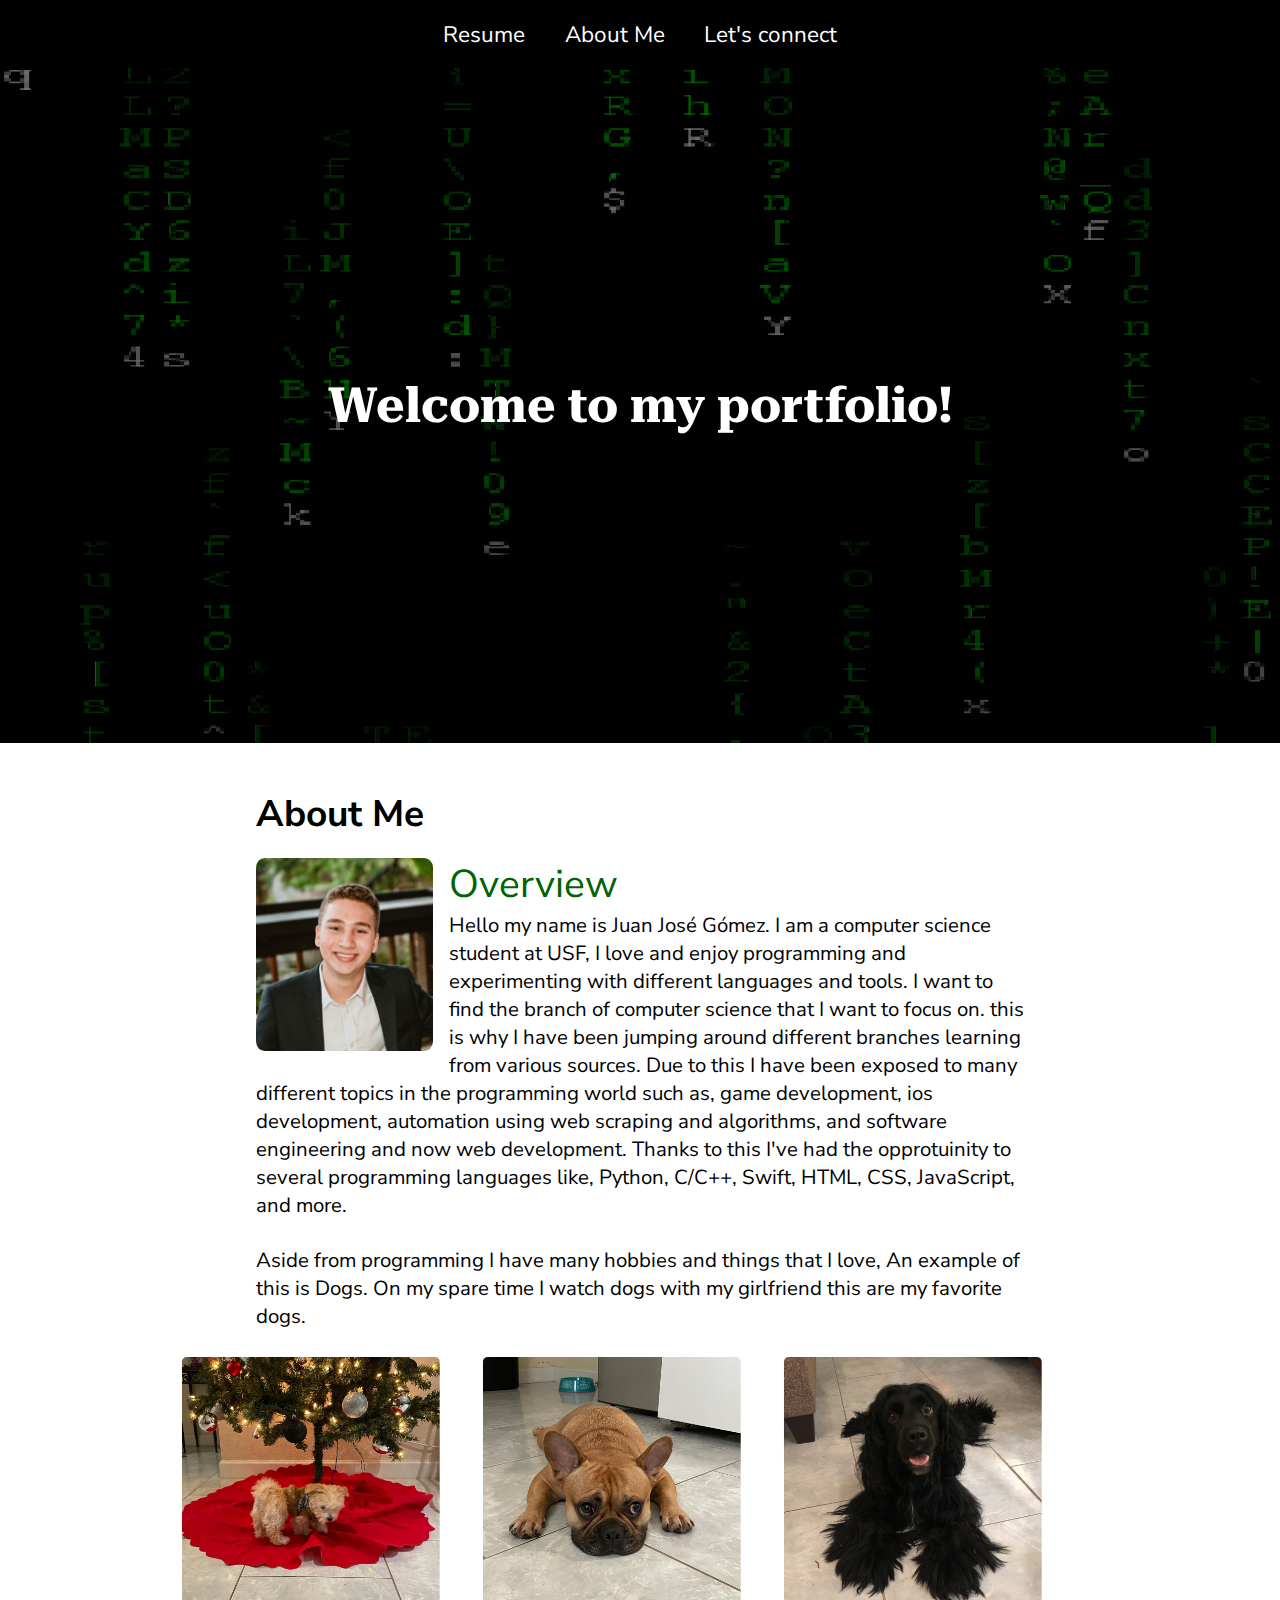
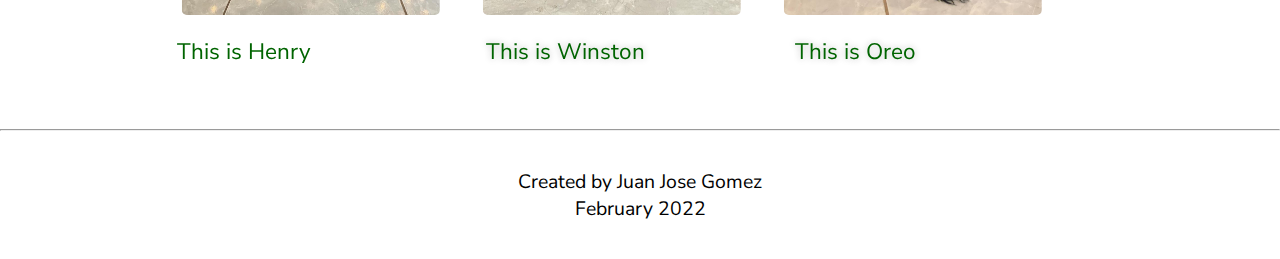
<file: index.html>
<!DOCTYPE html>
<html>
  <head>
    <meta charset="utf-8">
    <meta name="viewport" content="width=device-width">
    <title>Juan's Portfolio</title>
    <link rel="preconnect" href="https://fonts.googleapis.com">
    <link rel="preconnect" href="https://fonts.gstatic.com" crossorigin>
    <link href="https://fonts.googleapis.com/css2?family=Nunito+Sans:wght@400;700&family=Roboto+Serif:ital,wght@1,800&display=swap"
    rel="stylesheet">
    <link href="style.css" rel="stylesheet" type="text/css" />
  </head>

  <body>
    <header class="container header">
      <nav class="container nav">
        <ul class="container ul">
          <li><a href="resume.html">Resume</a></li>
          <li><a href="index.html">About Me</a></li>
          <li><a href="lets-connect.html">Let's connect</a></li>
        </ul>
      </nav>
      <figure class="container hero-img">
        <h1>Welcome to my portfolio!</h1>
      </figure>
    </header>
    <main class="about-me">
      <h2 class=>About Me</h1>
      <div class="first-paragraph">
        <img id="pp" src="assets/pp.jpeg">
        <span class="about-me-span">Overview</span>
        <br>
        <p class="about-me-content">Hello my name is Juan José Gómez. I am a computer science student at USF, I love and enjoy programming and experimenting with different languages and tools. I want to find the branch of computer science that I want to focus on. this is why I have been jumping around different branches learning from various sources. Due to this I have been exposed to many different topics in the programming world such as, game development, ios development, automation using web scraping and algorithms, and software engineering and now web development. Thanks to this I've had the opprotuinity to several programming languages like, Python, C/C++, Swift, HTML, CSS, JavaScript, and more.
        </p>
        <br>
        <p class="about-me-content">Aside from programming I have many hobbies and things that I love, An example of this is Dogs.
        On my spare time I watch dogs with my girlfriend this are my favorite dogs.</p>
        <br>
      </div>
      <div class="second-paragraph">
        <section class="dogs-img">
          <figure class="dog" id="henry">
            <img src="assets/henry.jpeg" alt="henry">
            <span>This is Henry</span>
          </figure>
          <figure class="dog" id="winstone">
            <span>This is Winston</span>
            <img src="assets/winstone.jpeg" alt="winstone">
          </figure>
          <figure class="dog" id="oreo">
            <img src="assets/oreo.jpeg" alt="oreo">
            <span>This is Oreo</span>
          </figure>
        </section>
        <br>
      </div>
    </main>
    <hr>
  <footer>
    <p>Created by Juan Jose Gomez</p>
    <p>February 2022</p>
  </footer>
  </body>
</html>
</file>
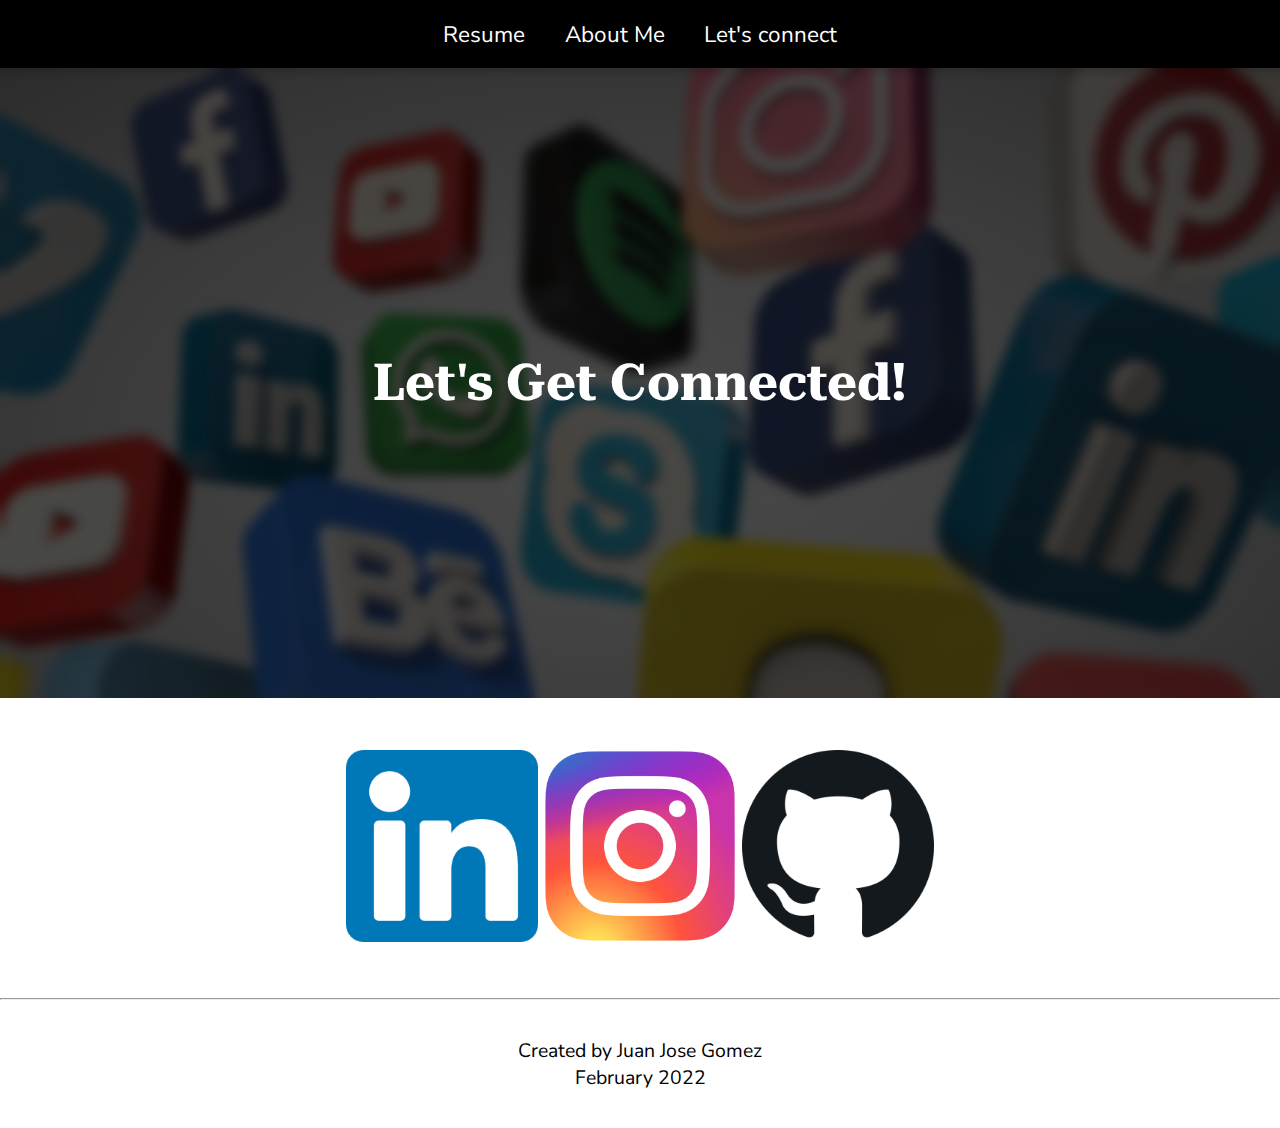
<file: lets-connect.html>
<!DOCTYPE html>
<html lang="en">

<head>
	<meta charset="UTF-8">
	<meta name="viewport" content="width=device-width, initial-scale=1.0">
	<link rel="preconnect" href="https://fonts.googleapis.com">
	<link rel="preconnect" href="https://fonts.gstatic.com" crossorigin>
	<link href="https://fonts.googleapis.com/css2?family=Nunito+Sans:wght@400;700&family=Roboto+Serif:ital,wght@1,800&display=swap"
	 rel="stylesheet">
	<link rel="stylesheet" href="lets-connect-style.css">
	<title>Juan's Resume</title>
</head>

<body>
	<header class="container header">
		<nav class="container nav">

			<ul class="container ul">
				<li><a href="resume.html">Resume</a></li>
				<li><a href="index.html">About Me</a></li>
				<li><a href="lets-connect.html">Let's connect</a></li>
			</ul>
		</nav>
		<figure class="container hero-img">
			<div class="blur">
				<h1>Let's Get Connected!</h1>
			</div>
		</figure>
	</header>
	<main>
		<br><br>
    <div class="social-container">
      <section class="dogs-img">
        <figure class="dog" id="henry">
         <a href="https://www.linkedin.com/in/juan-j-gomez-59174a189/"><img src="assets/linkedin.png" alt="linkedin"></a>
        </figure>
        <figure class="dog" id="winstone">
          <a href="https://www.instagram.com/"><img src="assets/Instagram.png" alt="Instagram"></a>
        </figure>
        <figure class="dog" id="oreo">
          <a href="https://github.com/jjosegomez"><img src="assets/github.png" alt="github"></a>
        </figure>
      </section>
    </div>
  </main>
  <br><br>
  <hr>
  <footer>
    <p>Created by Juan Jose Gomez</p>
    <p>February 2022</p>
  </footer>
</body>
</html>
</file>
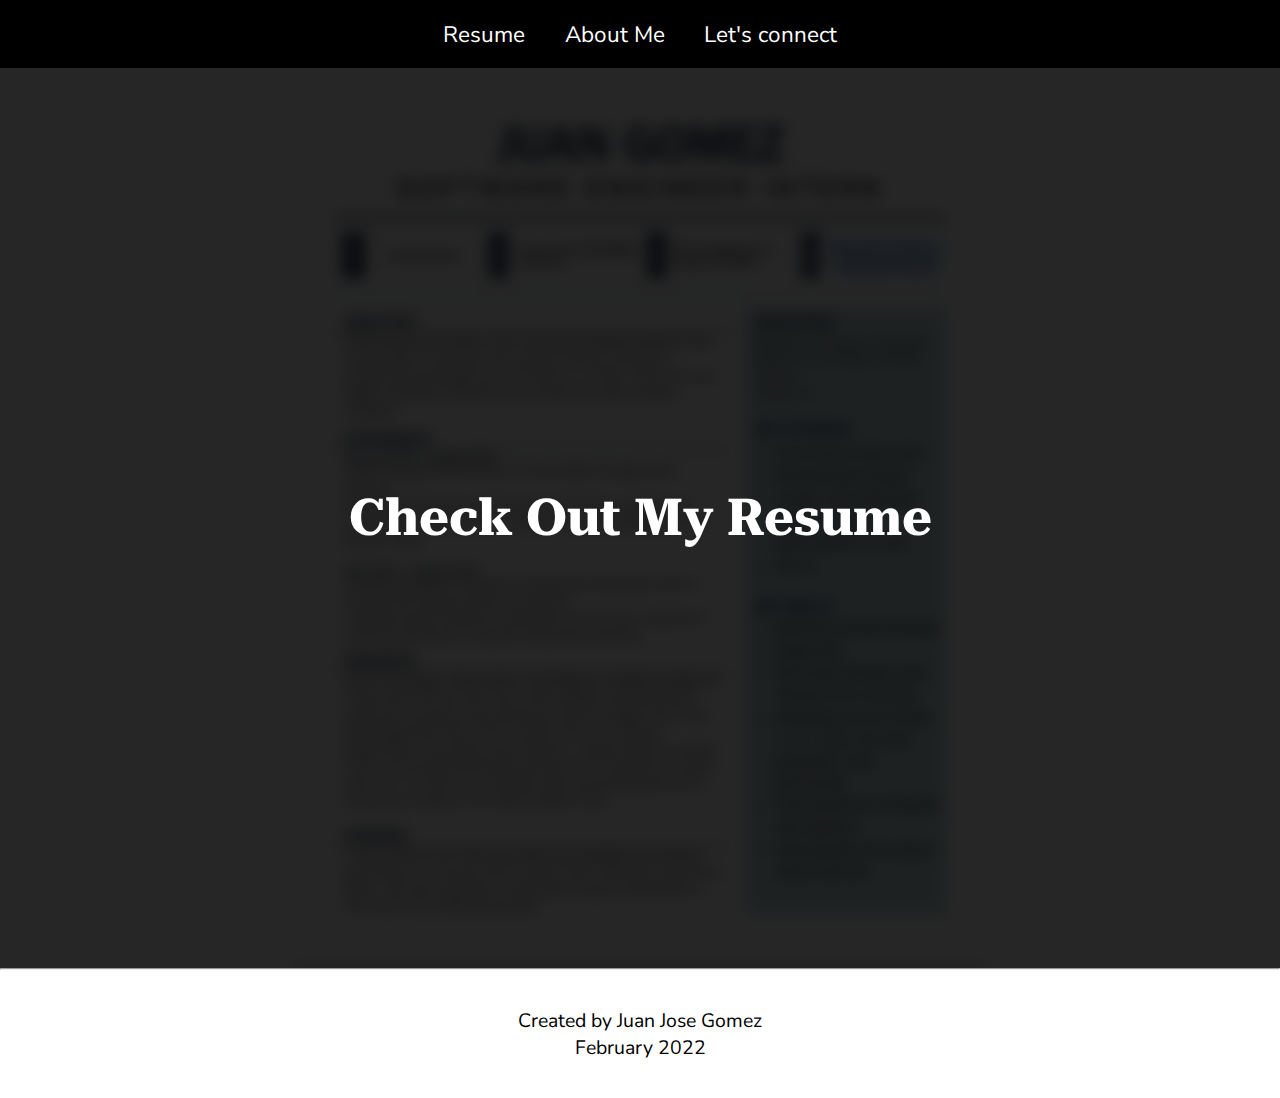
<file: resume.html>
<!DOCTYPE html>
<html lang="en">
<head>
  <meta charset="UTF-8">
  <meta name="viewport" content="width=device-width, initial-scale=1.0">
  <link rel="preconnect" href="https://fonts.googleapis.com">
    <link rel="preconnect" href="https://fonts.gstatic.com" crossorigin>
    <link href="https://fonts.googleapis.com/css2?family=Nunito+Sans:wght@400;700&family=Roboto+Serif:ital,wght@1,800&display=swap"
    rel="stylesheet">
  <link rel="stylesheet" href="resume-style.css">
  <title>Juan's Resume</title>
</head>
<body>
  <header class="container header">
      <nav class="container nav">
        
        <ul class="container ul">
          <li><a href="resume.html">Resume</a></li>
          <li><a href="index.html">About Me</a></li>
          <li><a href="lets-connect.html">Let's connect</a></li>
        </ul>
      </nav>

      <figure class="container hero-img">
        <div class="blur">
        <h1>Check Out My Resume</h1>
        </div>
      </figure>
    </header>
    
    <hr>
    <footer>
    <p>Created by Juan Jose Gomez</p>
    <p>February 2022</p>
  </footer>
</body>
</html>
</file>
<file: style.css>
* {
  margin: 0;
  padding: 0;
  font-family: 'Nunito Sans', sans-serif;
}

body {
  margin: 0px;
  padding: 0px;
  height: 100%;
}

header nav {
  min-width: 100%;
  min-height: 100%;
  margin: 0;
  padding: 0;
  position: sticky;
  top: 0px;
}

.nav ul {
  background-color: black;
  text-align: center;
  padding: 10px 0;
  margin: 0;
}

.nav li {
  display: inline-block;
  /* background-color: blue; */
  padding: 0.4em 0.8em;
  border-radius: 5px;
  transition: 0.5s ease-in-out;
}

a {
  text-decoration: none;
  color: white;
}

.nav li:hover {
  transform: scale(1.1);
}

.hero-img {
  width: 100%;
  height: 50%;
  margin: 0;
}

.hero-img {
  background-image: linear-gradient(rgba(0, 0, 0, 0.5), rgba(0, 0, 0, 0.7)), url("assets/matrix-bg.gif");
  background-position: center;
  background-repeat: no-repeat;
  background-size: cover;
  position: relative;
  height: 75vh;
  background-attachment: fixed;
}

.hero-img h1 {
  text-align: center;
  position: absolute;
  top: 50%;
  left: 50%;
  transform: translate(-50%, -50%);
  color: white;
  font-family: 'Roboto Serif', sans-serif;
  font-size: 2.5em;
  line-height: 1.3em;
}

.about-me {
  margin: 1.5em auto;
  width: 90%;
}

.about-me h2 {
  font-weight: bold;
  padding: 0.5em 0;
  font-size: 2.5em;
}

#pp {
  width: 30%;
  border-radius: 5%;
  float: left; 
  margin-right: 0.8em;
  margin-bottom: 0.1em;
}

.first-paragraph, .second-paragraph {
  width: 100%;
}

.about-me-span {
  padding-top: 0em;
  padding-bottom: 0.6em;
  color: darkgreen;
  font-size: 2em;
}

.dogs-img {
  min-width: 100%;
  color: darkgreen;

}

.dog img{
  width:50%;
  border-radius: 5px;
}

#winstone {
  text-align: right;
}

.dog {
  display: flex;
  align-items: center;
  justify-content: center;
}

.dog span {
  padding: 1em;
}


footer {
  margin: auto;
  width: 50%;
  text-align: center;
  padding: 2em;
}


@media screen and (min-width: 700px) {
  * {
    font-size: 1.05em;
  }

  .about-me {
    width: 60%;
  }

  .about-me h2 {
      font-size: 2em;
  }

  #pp {
    width: 23%;
  }

  .about-me-span{
    padding-top: 4em;
  }

  .dogs-img {
    position: relative;
    transform: translateX(-10%);
    width: 120%;
    margin-bottom: 2.5em;
  }

  .dog {
    position: static;
    display: inline;
    margin: 2%;
    text-align: center;
  }

  .dog img {
    width: 28%;
  }

  #henry span {
    position: absolute;
    z-index: 1;
    bottom: -25%;
    left: -1%;
    text-align: center;
  }

  #winstone span {
    position: absolute;
    z-index: 1;
    bottom: -25%;
    left: 32.5%;
    text-shadow: 0 0 4px white, 0 0 6px darkgray;
    text-align: center;
  }

  #oreo span{
    position: absolute;
    z-index: 1;
    bottom: -25%;
    left: 66%;
    text-shadow: 0 0 4px white, 0 0 6px darkgray;
    text-align: center;
  }
}
</file>
<file: lets-connect-style.css>
* {
  margin: 0;
  padding: 0;
  font-family: 'Nunito Sans', sans-serif;
}

body {
  margin: 0px;
  padding: 0px;
  height: 100%;
}

header nav {
  min-width: 100%;
  min-height: 100%;
  margin: 0;
  padding: 0;
  position: sticky;
  top: 0px;
}

.nav ul {
  background-color: black;
  text-align: center;
  padding: 10px 0;
  margin: 0;
}

.nav li {
  display: inline-block;
  /* background-color: blue; */
  padding: 0.4em 0.8em;
  border-radius: 5px;
  transition: 0.5s ease-in-out;
}

a {
  text-decoration: none;
  color: white;
}

.nav li:hover {
  transform: scale(1.1);
}

.hero-img {
  width: 100%;
  height: 100%;
  margin: 0;
}

.hero-img {
  background-image: linear-gradient(rgba(0, 0, 0, 0.2), rgba(0, 0, 0, 0.2)), url("assets/socialmedia.jpg");
  background-color: #fff;
  background-position: center;
  background-repeat: no-repeat;
  background-size: cover;
  background-attachment: fixed;
  height: 70vh;
  transition: 1s;
}
.blur {
  width: 100%;
  height: 100%;
  background-color:rgba(0, 0, 0,.65);
  backdrop-filter: blur(6px);
  transition: 1s;
}

.hero-img h1 {
  text-align: center;
  position: fixed;
  top: 50%;
  left: 50%;
  transform: translate(-50%, -50%);
  color: white;
  font-family: 'Roboto Serif', sans-serif;
  font-size: 2.5em;
  line-height: 1.3em;
}

.social-container {
  margin: auto;
  width: 100%;
  display: inline-block;
}

.dogs-img {
  width: 100%;
  text-align: center;
}
.dog {
  display: inline;
  margin: auto;
  text-align: center;
}

.dog img{
  width: 20%;
}

footer {
  margin: auto;
  width: 50%;
  text-align: center;
  padding: 2em;
}

@media screen and (min-width: 700px) {
  * {
    font-size: 1.05em;
  }
    .dogs-img {
    position: relative;
    width: 100%;
    margin: auto;
  }

  .dog {
    position: static;
    display: inline;
    text-align: center;
  }

  .dog img {
    width: 15%;
  }

}
</file>
<file: resume-style.css>
* {
  margin: 0;
  padding: 0;
  font-family: 'Nunito Sans', sans-serif;
}

body {
  margin: 0px;
  padding: 0px;
  height: 100%;
}

header nav {
  min-width: 100%;
  min-height: 100%;
  margin: 0;
  padding: 0;
  position: sticky;
  top: 0px;
}

.nav ul {
  background-color: black;
  text-align: center;
  padding: 10px 0;
  margin: 0;
}

.nav li {
  display: inline-block;
  /* background-color: blue; */
  padding: 0.4em 0.8em;
  border-radius: 5px;
  transition: 0.5s ease-in-out;
}

a {
  text-decoration: none;
  color: white;
}

.nav li:hover {
  transform: scale(1.1);
}

.hero-img {
  width: 100%;
  height: 100%;
  margin: 0;
}

.hero-img {
  background-image: url("assets/resume.png");
  background-color: #fff;
  background-position: center;
  background-repeat: no-repeat;
  background-size: contain;
  position: relative;
  height: 100vh;
  transition: 1s;
}
.blur {
  width: 100%;
  height: 100%;
  background-color:rgba(0, 0, 0,.85);
  backdrop-filter: blur(8px);
  transition: 1s;
}

.hero-img h1 {
  text-align: center;
  position: fixed;
  top: 50%;
  left: 50%;
  transform: translate(-50%, -50%);
  color: white;
  font-family: 'Roboto Serif', sans-serif;
  font-size: 2.5em;
  line-height: 1.3em;
}

.blur:hover {
  opacity: 0;
}

footer {
  margin: auto;
  width: 50%;
  text-align: center;
  padding: 2em;
}


@media screen and (min-width: 700px) {
  * {
    font-size: 1.05em;
  }
}
</file>
